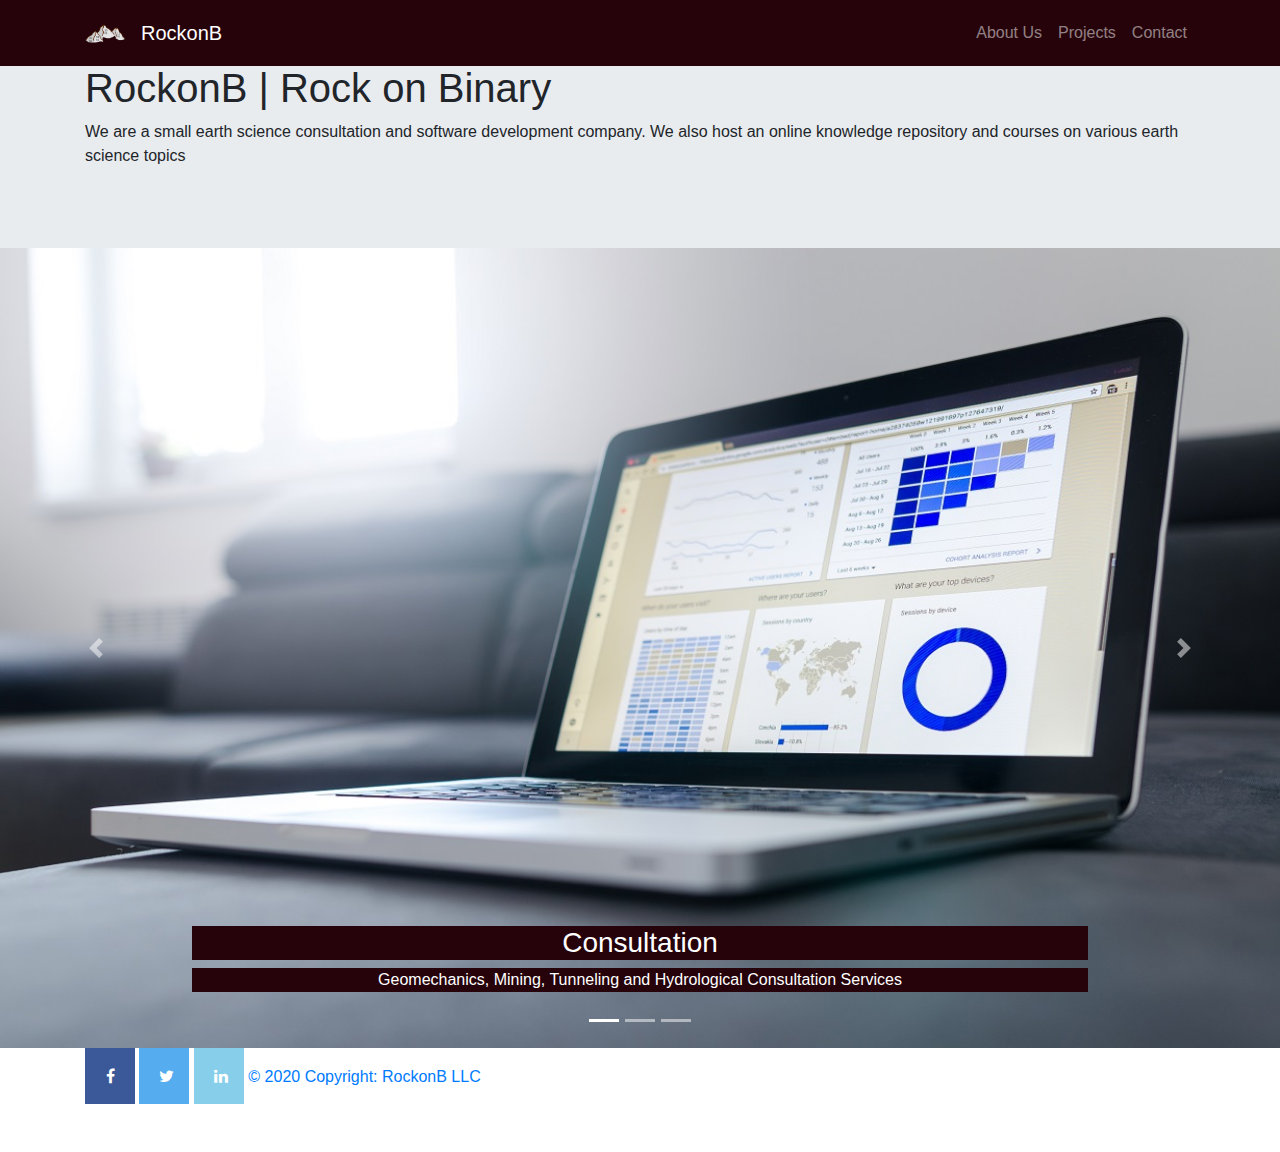
<file: index.html>
<!DOCTYPE html>
<html lang="en">
<head>
    <meta charset="UTF-8">
    <meta name="viewport" content="width=device-width, initial-scale=1.0">
     <!-- Bootstrap CSS -->
     <link rel="stylesheet" href="https://stackpath.bootstrapcdn.com/bootstrap/4.5.2/css/bootstrap.min.css" integrity="sha384-JcKb8q3iqJ61gNV9KGb8thSsNjpSL0n8PARn9HuZOnIxN0hoP+VmmDGMN5t9UJ0Z" crossorigin="anonymous">
    <script src="https://ajax.googleapis.com/ajax/libs/jquery/3.5.1/jquery.min.js"></script>
   
    <!-- JS, Popper.js, and jQuery -->
    
    <!-- /*Custom css file*/ -->
    
    <link rel="stylesheet" href="css/main.css">
    
    <!-- Imported fonts section begins-->
    
    <link rel="icon" href="css/logo.png" type="image/icon type">
    <link rel="stylesheet" href="https://cdnjs.cloudflare.com/ajax/libs/font-awesome/4.7.0/css/font-awesome.min.css">
    

    <!-- Imported fonts section ends-->
    <title>Home Page|Rock on Binary, LLC</title>
</head>
<body>
            <!-- Navigation-->
            <nav class="navbar navbar-expand-lg navbar-dark bg fixed-top" id="mainNav">
                <div class="container">
                    <a class="navbar-brand" href="http://www.rockonb.com">
                      <img src="css/logo.png" alt="Logo" style="width:40px;">
                    </a>
                    <a class="navbar-brand js-scroll-trigger" href="#page-top">RockonB</a>
                    <button class="navbar-toggler navbar-toggler-right" type="button" data-toggle="collapse" data-target="#navbarResponsive" aria-controls="navbarResponsive" aria-expanded="false" aria-label="Toggle navigation">
                        Menu
                        <i class="fas fa-bars"></i>
                    </button>
                    <div class="collapse navbar-collapse" id="navbarResponsive">
                        <ul class="navbar-nav ml-auto">
                            <li class="nav-item"><a class="nav-link js-scroll-trigger" href="about.html">About Us</a></li>
                            <li class="nav-item"><a class="nav-link js-scroll-trigger" href="#projects">Projects</a></li>
                            <li class="nav-item"><a class="nav-link js-scroll-trigger" href="#contact">Contact</a></li>
                        </ul>
                    </div>
                </div>
            </nav>
            <!-- Navigator-->

            <!-- Jumbatron -->
            <div class="jumbotron jumbotron-fluid mb-0">
                <div class="container">
                  <h1>RockonB | Rock on Binary</h1>      
                  <p>We are a small earth science consultation and software development company.
             We also host an online knowledge repository and courses on various earth science topics</p>
                </div>
              </div>
            <!-- Jumbatron ends here -->

            <!-- carousal -->
            <div id="demo" class="carousel slide" data-ride="carousel">
                <ul class="carousel-indicators">
                  <li data-target="#demo" data-slide-to="0" class="active"></li>
                  <li data-target="#demo" data-slide-to="1"></li>
                  <li data-target="#demo" data-slide-to="2"></li>
                </ul>
                <div class="carousel-inner">
                  <div class="carousel-item active">
                    <img src="css/img1.jpg" alt="Los Angeles" width="100%" height="800">
                    <div class="carousel-caption">
                      <h3 style="background-color:#26030A;">Consultation</h3>
                      <p style="background-color:#26030A;">Geomechanics, Mining, Tunneling and Hydrological Consultation Services</p>
                    </div>   
                  </div>
                  <div class="carousel-item">
                    <img src="css/img2.jpeg" alt="Chicago" width="100%" height="800">
                    <div class="carousel-caption">
                      <h3 style="background-color:#26030A;">Softwares</h3>
                      <p style="background-color:#26030A;">Contents coming soon for this section</p>
                    </div>   
                  </div>
                  <div class="carousel-item">
                    <img src="css/img3.jpg" alt="New York" width="100%" height="800">
                    <div class="carousel-caption">
                      <h3 style="background-color:#26030A;">Geomechanics Courses and Knowledge Repository</h3>
                      <p style="background-color:#26030A;">Checkout our free and premium courses</p>
                    </div>   
                  </div>
                </div>
                <a class="carousel-control-prev" href="#demo" data-slide="prev">
                  <span class="carousel-control-prev-icon"></span>
                </a>
                <a class="carousel-control-next" href="#demo" data-slide="next">
                  <span class="carousel-control-next-icon"></span>
                </a>
              </div>

              <!-- carousal ends here -->

            <!-- Footer -->
            <footer>

                <!-- Footer Elements -->
                    <div class="container">

                        <!-- Grid row-->
                        <div class="row">

                        <!-- Grid column -->
                        <div class="col-md-12">
                            <div class="mb-5 flex-center">
                                <a href="#" class="fa fa-facebook"></a>
                                <a href="#" class="fa fa-twitter"></a>
                                <a href="#" class="fa fa-linkedin"></a>
                                  <!-- Copyright -->
                                  <a href="http://www.rockonb.com/">© 2020 Copyright: RockonB LLC</a>
                                  <!-- Copyright -->
                            </div>
                        </div>
                        <!-- Grid column -->

                        </div>
                        <!-- Grid row-->

                    </div>
                    <!-- Footer Elements -->
            </footer>
            <!-- Footer -->












            <script src="https://code.jquery.com/jquery-3.5.1.slim.min.js" integrity="sha384-DfXdz2htPH0lsSSs5nCTpuj/zy4C+OGpamoFVy38MVBnE+IbbVYUew+OrCXaRkfj" crossorigin="anonymous"></script>
            <script src="https://cdn.jsdelivr.net/npm/popper.js@1.16.1/dist/umd/popper.min.js" integrity="sha384-9/reFTGAW83EW2RDu2S0VKaIzap3H66lZH81PoYlFhbGU+6BZp6G7niu735Sk7lN" crossorigin="anonymous"></script>
            <script src="https://stackpath.bootstrapcdn.com/bootstrap/4.5.2/js/bootstrap.min.js" integrity="sha384-B4gt1jrGC7Jh4AgTPSdUtOBvfO8shuf57BaghqFfPlYxofvL8/KUEfYiJOMMV+rV" crossorigin="anonymous"></script>
            
    
</body>
</html>
</file>
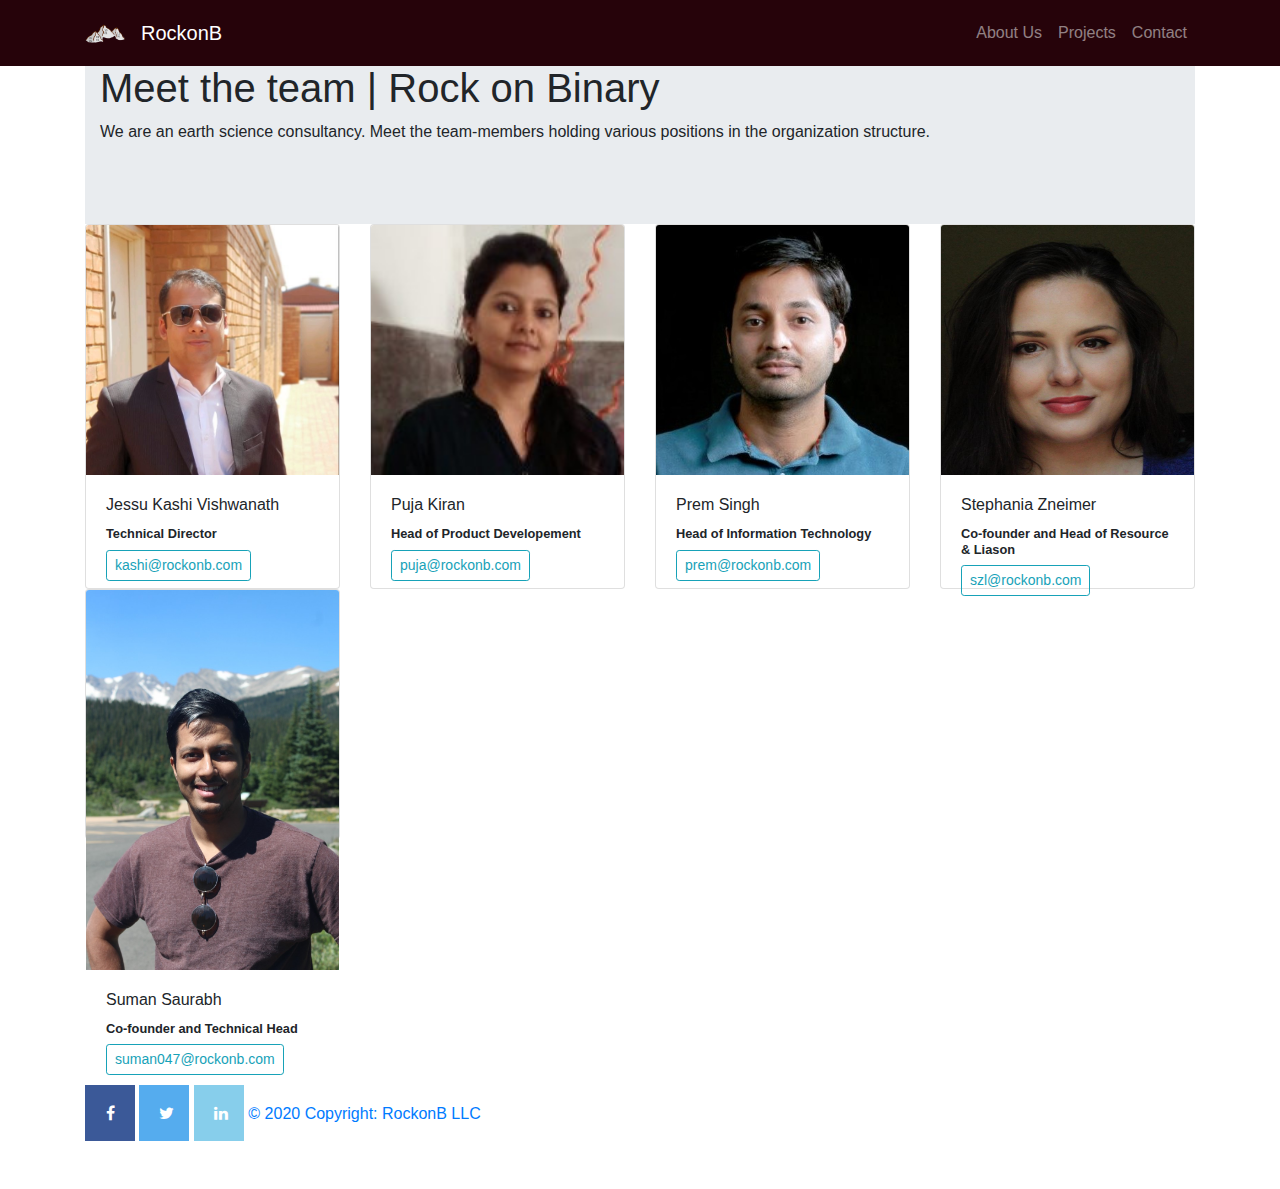
<file: about.html>
<!DOCTYPE html>
<html lang="en">
<head>
    <meta charset="UTF-8">
    <meta name="viewport" content="width=device-width, initial-scale=1.0">
     <!-- Bootstrap CSS -->
     <link rel="stylesheet" href="https://stackpath.bootstrapcdn.com/bootstrap/4.5.2/css/bootstrap.min.css" integrity="sha384-JcKb8q3iqJ61gNV9KGb8thSsNjpSL0n8PARn9HuZOnIxN0hoP+VmmDGMN5t9UJ0Z" crossorigin="anonymous">
    <script src="https://ajax.googleapis.com/ajax/libs/jquery/3.5.1/jquery.min.js"></script>
   
    <!-- JS, Popper.js, and jQuery -->
    
    <!-- /*Custom css file*/ -->
    
    <link rel="stylesheet" href="css/main.css">
    
    <!-- Imported fonts section begins-->
    
    <link rel="icon" href="css/logo.png" type="image/icon type">
    <link rel="stylesheet" href="https://cdnjs.cloudflare.com/ajax/libs/font-awesome/4.7.0/css/font-awesome.min.css">
    

    <!-- Imported fonts section ends-->
    <title>About Us|Rock on Binary, LLC</title>
</head>
<body>
            <!-- Navigation-->
            <nav class="navbar navbar-expand-lg navbar-dark bg fixed-top" id="mainNav">
                <div class="container">
                    <a class="navbar-brand" href="http://www.rockonb.com">
                      <img src="css/logo.png" alt="Logo" style="width:40px;">
                    </a>
                    <a class="navbar-brand js-scroll-trigger" href="#page-top">RockonB</a>
                    <button class="navbar-toggler navbar-toggler-right" type="button" data-toggle="collapse" data-target="#navbarResponsive" aria-controls="navbarResponsive" aria-expanded="false" aria-label="Toggle navigation">
                        Menu
                        <i class="fas fa-bars"></i>
                    </button>
                    <div class="collapse navbar-collapse" id="navbarResponsive">
                        <ul class="navbar-nav ml-auto">
                            <li class="nav-item"><a class="nav-link js-scroll-trigger" href="#about">About Us</a></li>
                            <li class="nav-item"><a class="nav-link js-scroll-trigger" href="#projects">Projects</a></li>
                            <li class="nav-item"><a class="nav-link js-scroll-trigger" href="#contact">Contact</a></li>
                        </ul>
                    </div>
                </div>
            </nav>
            <!-- Navigator-->

            <!-- Jumbatron -->
            <div class="container">
                <div class="jumbotron jumbotron-fluid mb-0">
                    <div class="container">
                      <h1>Meet the team | Rock on Binary</h1>      
                      <p>We are an earth science consultancy. Meet the team-members holding various positions in the organization structure.</p>
                    </div>
                </div>
            </div>
            <!-- Jumbatron ends here -->

            <!-- The team cards in a container -->
            <div class="container">
                <div class="row mb-5"> 
                    <div class="col-md-3">
                        <div class="card" style="width:auto; height:365px">
                            <img class="card-img-top" src="css/kashi.jpeg" alt="Card image" style="width:100%; height:250px">
                            <div class="card-body">
                              <h6 class="card-title">Jessu Kashi Vishwanath</h6>
                              <h6 class="card-text font-weight-bold small">Technical Director</h6>
                              <a href="#" class="btn btn-sm btn-outline-info">kashi@rockonb.com</a>
                            </div>
                        </div>
                    </div>
                    <div class="col-md-3">
                        <div class="card" style="width:auto; height:365px">
                            <img class="card-img-top" src="css/puja.jpeg" alt="Card image" style="width:100%; height:250px">
                            <div class="card-body">
                                <h6 class="card-title">Puja Kiran</h6>
                                <h6 class="card-text font-weight-bold small">Head of Product Developement</h6>
                                <a href="#" class="btn btn-sm btn-outline-info">puja@rockonb.com</a>
                            </div>
                        </div>
                    </div>
                    <div class="col-md-3">
                        <div class="card" style="width:auto; height:365px">
                            <img class="card-img-top" src="css/prem.jpeg" alt="Card image" style="width:100%; height:250px">
                            <div class="card-body">
                                <h6 class="card-title">Prem Singh</h6>
                                <h6 class="card-text font-weight-bold small">Head of Information Technology</h6>
                                <a href="#" class="btn btn-sm btn-outline-info">prem@rockonb.com</a>
                            </div>
                        </div>
                    </div>
                    <div class="col-md-3">
                        <div class="card" style="width:auto; height:365px">
                            <img class="card-img-top" src="css/szl.jpeg" alt="Card image" style="width:100%; height:250px">
                            <div class="card-body">
                                <h6 class="card-title">Stephania Zneimer</h6>
                                <h6 class="card-text font-weight-bold small">Co-founder and Head of Resource & Liason</h6>
                                <a href="#" class="btn btn-sm btn-outline-info">szl@rockonb.com</a>
                            </div>
                        </div>
                    </div>
                    <div class="col-md-3">
                        <div class="card" style="width:auto; height:250px">
                            <img class="card-img-top" src="css/Suman.jpg" alt="Card image" style="width:100%; height:auto">
                            <div class="card-body">
                                <h6 class="card-title">Suman Saurabh</h6>
                                <h6 class="card-text font-weight-bold small">Co-founder and Technical Head</h6>
                                <a href="#" class="btn btn-sm btn-outline-info">suman047@rockonb.com</a>
                            </div>
                        </div>
                    </div>
                </div>
            </div>

            <div class="container about-footer mt-5">
                <div class="row">
                        <!-- Footer -->
                        <footer>

                        <!-- Footer Elements -->
                        <div class="container">

                        <!-- Grid row-->
                        <div class="row">

                        <!-- Grid column -->
                        <div class="col-md-12">
                            <div class="mb-5 flex-center">
                                <a href="#" class="fa fa-facebook"></a>
                                <a href="#" class="fa fa-twitter"></a>
                                <a href="#" class="fa fa-linkedin"></a>
                                  <!-- Copyright -->
                                  <a href="http://www.rockonb.com/">© 2020 Copyright: RockonB LLC</a>
                                  <!-- Copyright -->
                            </div>
                        </div>
                        <!-- Grid column -->

                        </div>
                        <!-- Grid row-->

                    </div>
                    <!-- Footer Elements -->
                    </footer>
                    <!-- Footer -->
            
                </div>
            </div>
            


                             
                        
                        <script src="https://code.jquery.com/jquery-3.5.1.slim.min.js" integrity="sha384-DfXdz2htPH0lsSSs5nCTpuj/zy4C+OGpamoFVy38MVBnE+IbbVYUew+OrCXaRkfj" crossorigin="anonymous"></script>
                        <script src="https://cdn.jsdelivr.net/npm/popper.js@1.16.1/dist/umd/popper.min.js" integrity="sha384-9/reFTGAW83EW2RDu2S0VKaIzap3H66lZH81PoYlFhbGU+6BZp6G7niu735Sk7lN" crossorigin="anonymous"></script>
                        <script src="https://stackpath.bootstrapcdn.com/bootstrap/4.5.2/js/bootstrap.min.js" integrity="sha384-B4gt1jrGC7Jh4AgTPSdUtOBvfO8shuf57BaghqFfPlYxofvL8/KUEfYiJOMMV+rV" crossorigin="anonymous"></script>


</body>
</html>
</file>
<file: css/main.css>
body,html{
  display: flex;
  flex-direction: column;
  min-height: 100vh;
}

.bg{
    background-color: #26030A;
}

/* Style all font awesome icons */
.fa {
    padding: 20px;
    font-size: 30px;
    width: 50px;
    text-align: center;
    text-decoration: none;
  }
  
  /* Add a hover effect if you want */
  .fa:hover {
    opacity: 0.7;
  }
  
  /* Set a specific color for each brand */
  
  /* Facebook */
  .fa-facebook {
    background: #3B5998;
    color: white;
  }
  
  /* Twitter */
  .fa-twitter {
    background: #55ACEE;
    color: white;
  }

  /* Linkedin */
  .fa-linkedin {
    background: skyblue;
    color: white;
  }


.about-footer{
  padding-top: 150px;
  position:relative;
}
</file>
